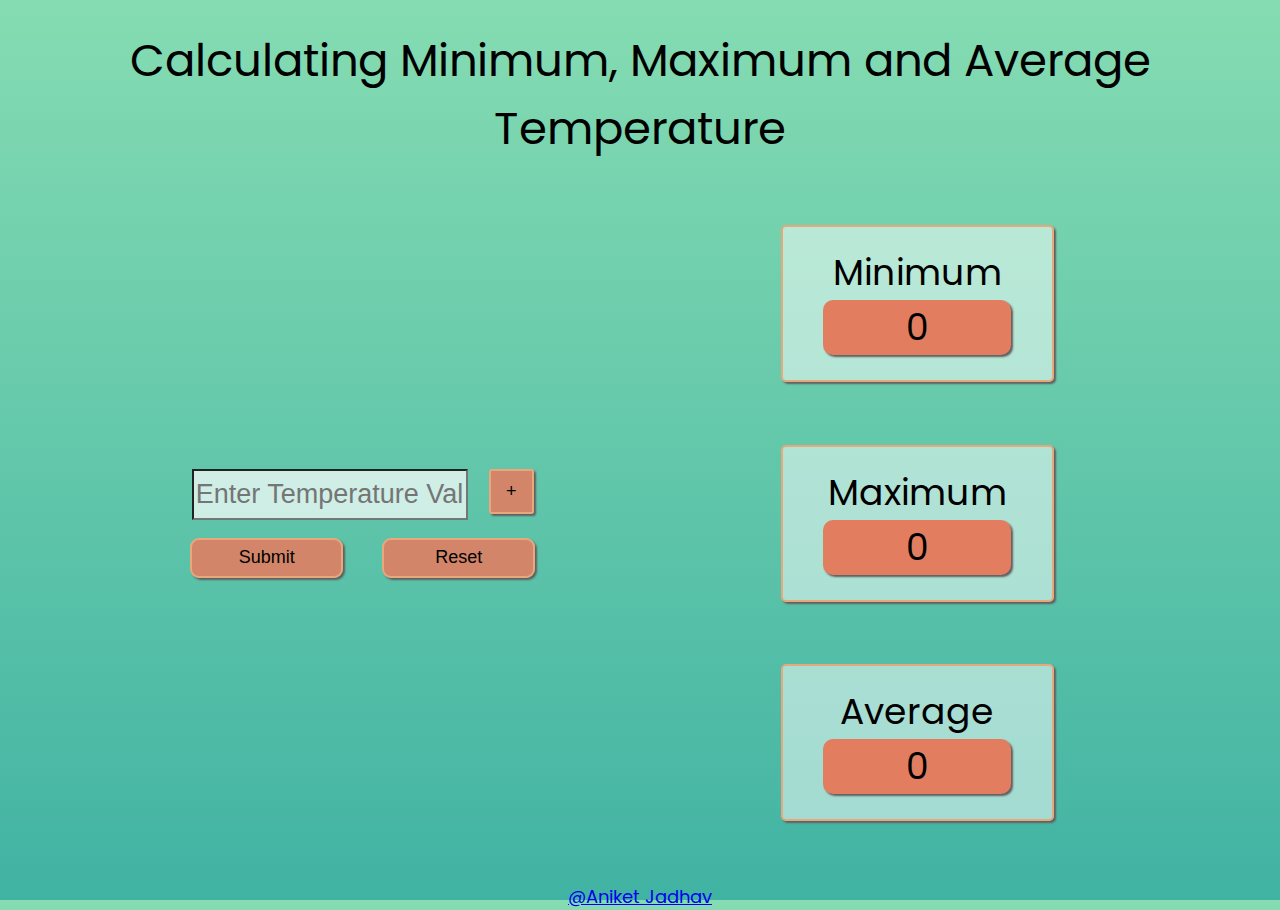
<file: Min-Max-and-Avg-Temperature-Class/index.html>
<!DOCTYPE html>
<html lang="en">
<head>
    <meta charset="UTF-8">
    <meta name="viewport" content="width=device-width, initial-scale=1.0">
    <title>Document</title>
    <link rel="stylesheet" href="./styles.css"/>
    <script src="./script.js" defer></script>
</head>
<body>
    <header>Calculating Minimum, Maximum and Average Temperature</header>
    <div id="flex">
        <div id="input">
            <div id="entries">
                <div id="entry1">
                    <input type="text" id="input1" placeholder="Enter Temperature Value"/>
                    <button id="option1" onclick="newEntryField(1)">+</button>
                </div>
            </div>
            <div id="controls">
                <button id="submit">Submit</button>
                <button id="reset" type="submit">Reset</button>
            </div>
        </div>
        <div id="result">
            <div id="min">
                <div>Minimum</div>
                <div id="minval">0</div>
            </div>
            <div id="max">
                <div>Maximum</div>
                <div id="maxval">0</div>
            </div>
            <div id="avg">
                <div>Average</div>
                <div id="avgval">0</div>
            </div>
        </div>
    </div>
    <footer><a href="https://github.com/devaniketjadhav/Min-Max-and-Avg-Temperature">@Aniket Jadhav</a></footer>
</body>
</html>
</file>
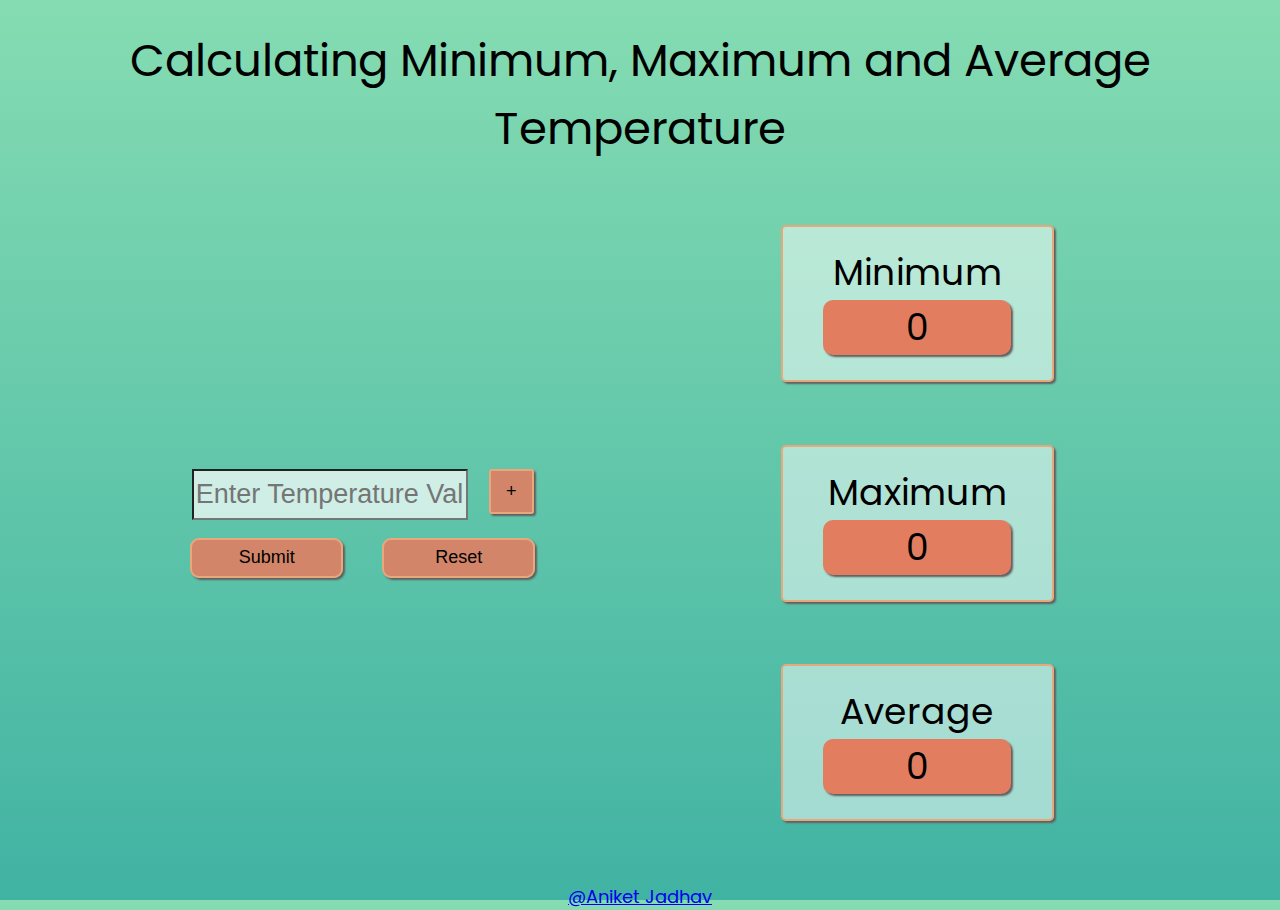
<file: Min-Max-and-Avg-Temperature-Function/index.html>
<!DOCTYPE html>
<html lang="en">
<head>
    <meta charset="UTF-8">
    <meta name="viewport" content="width=device-width, initial-scale=1.0">
    <title>Document</title>
    <link rel="stylesheet" href="./styles.css"/>
    <script src="./script.js" defer></script>
</head>
<body>
    <header>Calculating Minimum, Maximum and Average Temperature</header>
    <div id="flex">
        <div id="input">
            <div id="entries">
                <div id="entry1">
                    <input type="text" id="input1" placeholder="Enter Temperature Value"/>
                    <button id="option1" onclick="newEntryField(1)">+</button>
                </div>
            </div>
            <div id="controls">
                <button id="submit" type="submit" onclick="change()">Submit</button>
                <button id="reset" type="submit" onclick="reset()">Reset</button>
            </div>
        </div>
        <div id="result">
            <div id="min">
                <div>Minimum</div>
                <div id="minval">0</div>
            </div>
            <div id="max">
                <div>Maximum</div>
                <div id="maxval">0</div>
            </div>
            <div id="avg">
                <div>Average</div>
                <div id="avgval">0</div>
            </div>
        </div>
    </div>
    <footer><a href="https://github.com/devaniketjadhav/Min-Max-and-Avg-Temperature">@Aniket Jadhav</a></footer>
</body>
</html>
</file>
<file: Min-Max-and-Avg-Temperature-Class/styles.css>
@import url('https://fonts.googleapis.com/css2?family=Poppins:wght@300;400;500;700&display=swap');

/*Style guide for web app*/
:root{
    --background-right : #e27d60;
    --background-left : #e27c60e0;
    --border : #e8a87c;
    --shadow : 2px 2px 2px rgb(95, 95, 95);
}

body{
    background: linear-gradient(#85dcb2, #41b3a3);
    padding:0px;
    margin:0px;
    width: 100vw;
    height: 100vh;
    font-family: 'Poppins',sans-serif;
}

#flex{
    display: flex;
    flex-direction: column;
    width: 100%;
    justify-content: space-evenly;
}

#result{
    display: flex;
    flex-direction: column;
    height: 80vh;
    width: 30vw;
    justify-content: space-evenly ;
}

#input{
    display: flex;
    flex-direction: column;
    justify-content: center;
    height: 80vh;
    width: 30vw;
}

#entries{
    width: inherit;
}

#entries div{
    display: flex;
    margin-bottom: 2vmin;
    justify-content: center;
}

#entries div input{
    background: rgba(255, 255, 255, 0.7);
    font-size: 3vh;
    width: 70%;
    height: 5vh;
    margin-right: 2vmin;
}

#entries div button{
    margin-left: 0.25vmin;
    border-radius: 3px;
    width: 5vmin;
    height: 5vh;
    font-size: 2vmin;
    border: var(--border) solid 2px;
    background-color: var(--background-left);
    box-shadow: var(--shadow);
}

#controls{
    display: flex;
}

#controls button{
    height: 40px;
    margin-left : auto;
    margin-right: auto;
    width: 12vw;
    font-size: large;
    background-color: var(--background-left);
    border-radius: 1vh;
    border : var(--border) solid 2px;
    box-shadow: var(--shadow);
}

#result > div{
    padding-top: 2vmin;
    margin: 0px auto;
    height: 15vmin;
    width: 70%;
    font-size: 4vmin;
    text-align: center;
    border : var(--border) solid 2px;
    border-radius: 5px;
    background-color: rgba(255, 255, 255, 0.5);
    box-shadow: var(--shadow);
}

#minval{
    margin: 0px auto;
    width: 70%;
    border-radius: 10px;
    background-color: var(--background-right);
    box-shadow: var(--shadow);
}

#maxval{
    margin: 0px auto;
    width: 70%;
    background-color: var(--background-right);
    border-radius: 10px;
    box-shadow: var(--shadow);
}

#avgval{
    margin: 0px auto;
    width: 70%;
    background-color: var(--background-right);
    border-radius: 10px;
    box-shadow: var(--shadow);
}

header{
    text-align: center;
    font-size: 5vmin;
    padding-top: 3vmin;
}

footer{
    text-align: center;
    font-size: 2vmin;
}

@media screen and (min-width: 480px) {
    #flex {
      flex-direction: row;
    }
  }
</file>
<file: Min-Max-and-Avg-Temperature-Function/styles.css>
@import url('https://fonts.googleapis.com/css2?family=Poppins:wght@300;400;500;700&display=swap');
:root{
    --background-right : #e27d60;
    --background-left : #e27c60e0;
    --border : #e8a87c;
    --shadow : 2px 2px 2px rgb(95, 95, 95);
}

body{
    background: linear-gradient(#85dcb2, #41b3a3);
    padding:0px;
    margin:0px;
    width: 100vw;
    height: 100vh;
    font-family: 'Poppins',sans-serif;
}

#flex{
    display: flex;
    width: 100%;
    justify-content: space-evenly;
}

#result{
    display: flex;
    flex-direction: column;
    height: 80vh;
    width: 30vw;
    justify-content: space-evenly ;
}

#input{
    display: flex;
    flex-direction: column;
    justify-content: center;
    height: 80vh;
    width: 30vw;
}

#entries{
    width: inherit;
}

#entries div{
    display: flex;
    margin-bottom: 2vmin;
    justify-content: center;
}

#entries div input{
    background: rgba(255, 255, 255, 0.7);
    font-size: 3vh;
    width: 70%;
    height: 5vh;
    margin-right: 2vmin;
}

#entries div button{
    margin-left: 0.25vmin;
    border-radius: 3px;
    width: 5vmin;
    height: 5vh;
    font-size: 2vmin;
    border: var(--border) solid 2px;
    background-color: var(--background-left);
    box-shadow: var(--shadow);
}

#controls{
    display: flex;
}

#controls button{
    height: 40px;
    margin-left : auto;
    margin-right: auto;
    width: 12vw;
    font-size: large;
    background-color: var(--background-left);
    border-radius: 1vh;
    border : var(--border) solid 2px;
    box-shadow: var(--shadow);
}

#result > div{
    padding-top: 2vmin;
    margin: 0px auto;
    height: 15vmin;
    width: 70%;
    font-size: 4vmin;
    text-align: center;
    border : var(--border) solid 2px;
    border-radius: 5px;
    background-color: rgba(255, 255, 255, 0.5);
    box-shadow: var(--shadow);
}

#minval{
    margin: 0px auto;
    width: 70%;
    border-radius: 10px;
    background-color: var(--background-right);
    box-shadow: var(--shadow);
}

#maxval{
    margin: 0px auto;
    width: 70%;
    background-color: var(--background-right);
    border-radius: 10px;
    box-shadow: var(--shadow);
}

#avgval{
    margin: 0px auto;
    width: 70%;
    background-color: var(--background-right);
    border-radius: 10px;
    box-shadow: var(--shadow);
}

header{
    text-align: center;
    font-size: 5vmin;
    padding-top: 3vmin;
}

footer{
    text-align: center;
    font-size: 2vmin;
}

@media screen and (min-width: 480px) {
    #flex {
      flex-direction: row;
    }
  }
</file>
